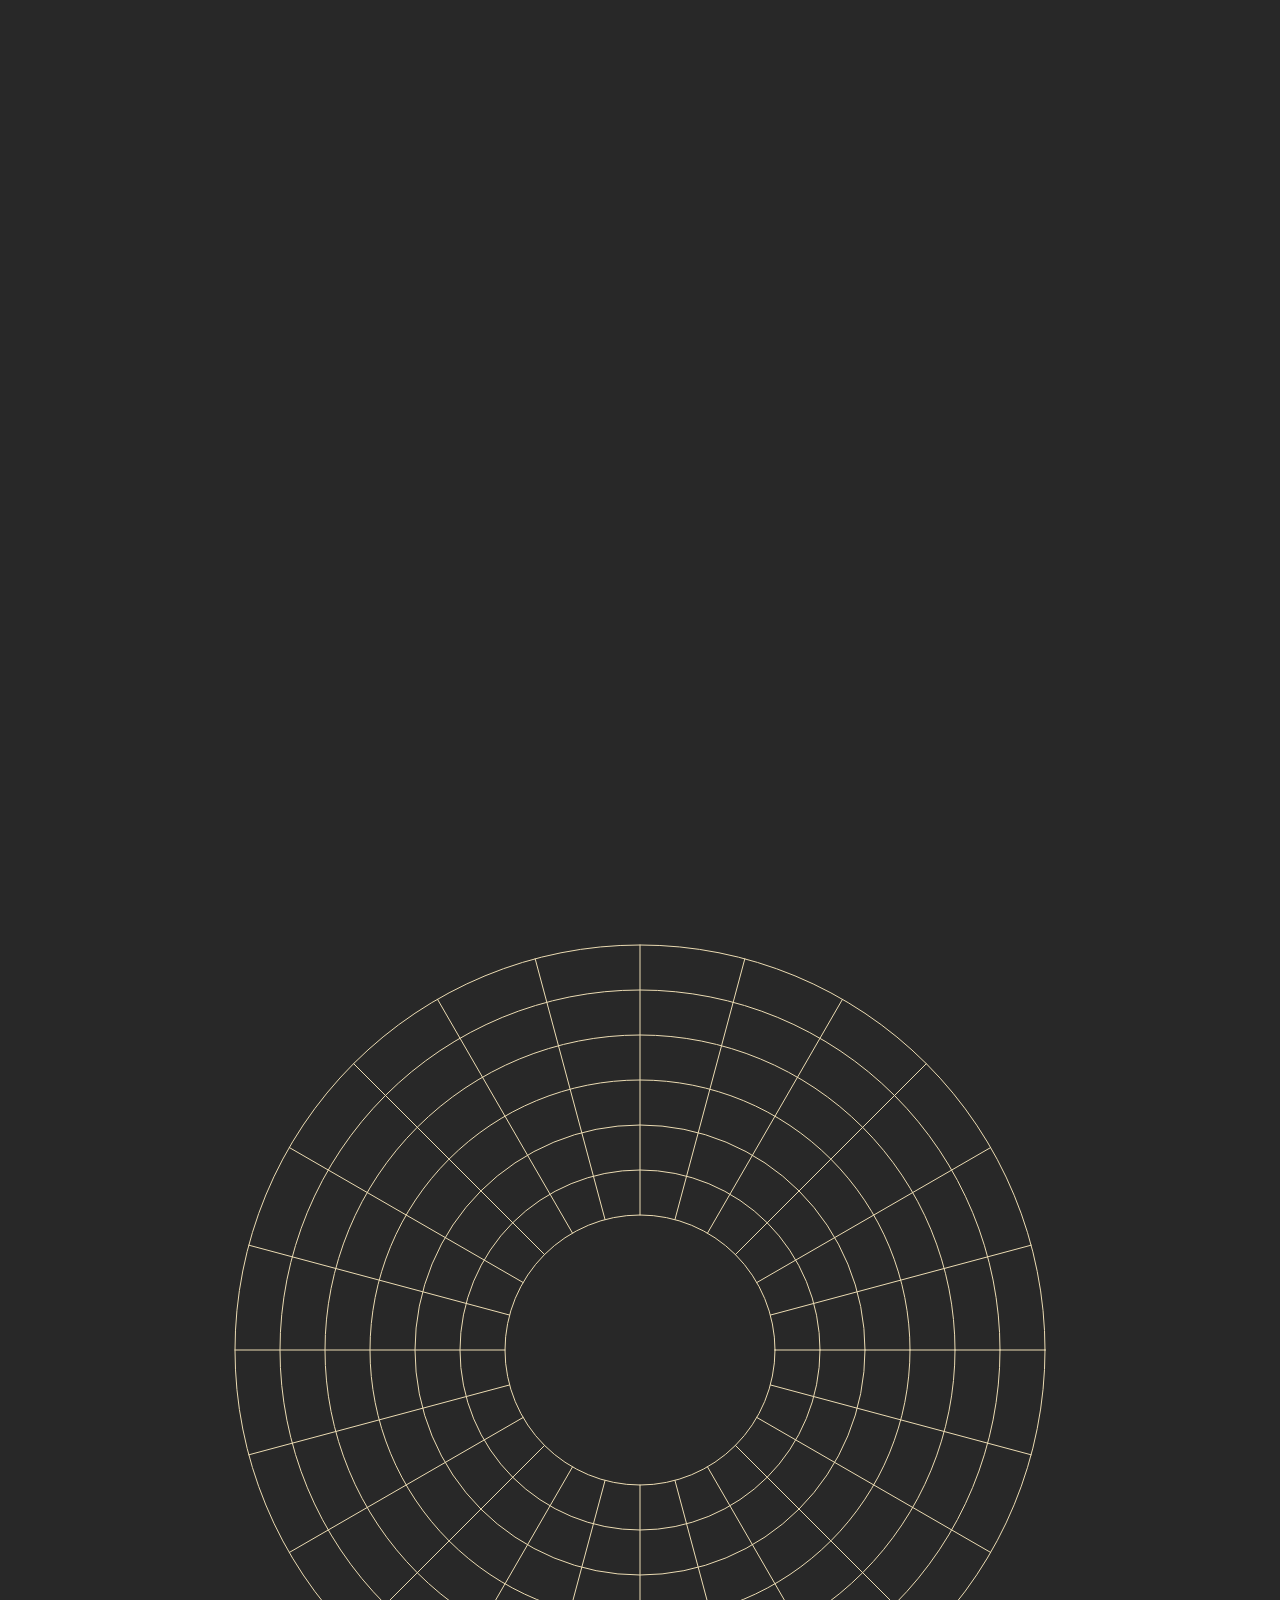
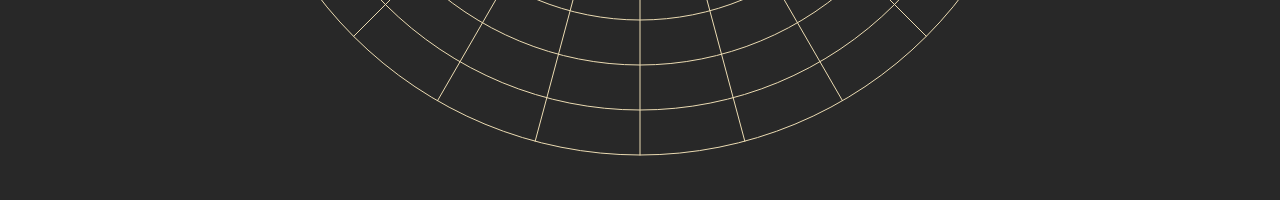
<file: index.html>
<!DOCTYPE html>
<html lang="en">
<head>
  <meta charset="utf-8" />
  <meta name="viewport" content="width=device-width, initial-scale=1.0">
  <title>Interactive Banner</title>

  <link rel="stylesheet" href="style.css">

  <script src="libraries/p5.min.js"></script>
</head>

<body>
  <div id="sketch-container"></div>
  <script src="sketch.js"></script>
</body>
</html>
</file>
<file: style.css>
html, body {
  margin: 0;
  padding: 0;
  width: 100%;
  height: 100%;
  background: #282828;
}

#sketch-container {
  width: 100%;
  height: 100%;
  position: relative;
  overflow: hidden;
  background: #282828;
}

canvas {
  display: block;
  width: 100%;
  height: 100%;
}
</file>
